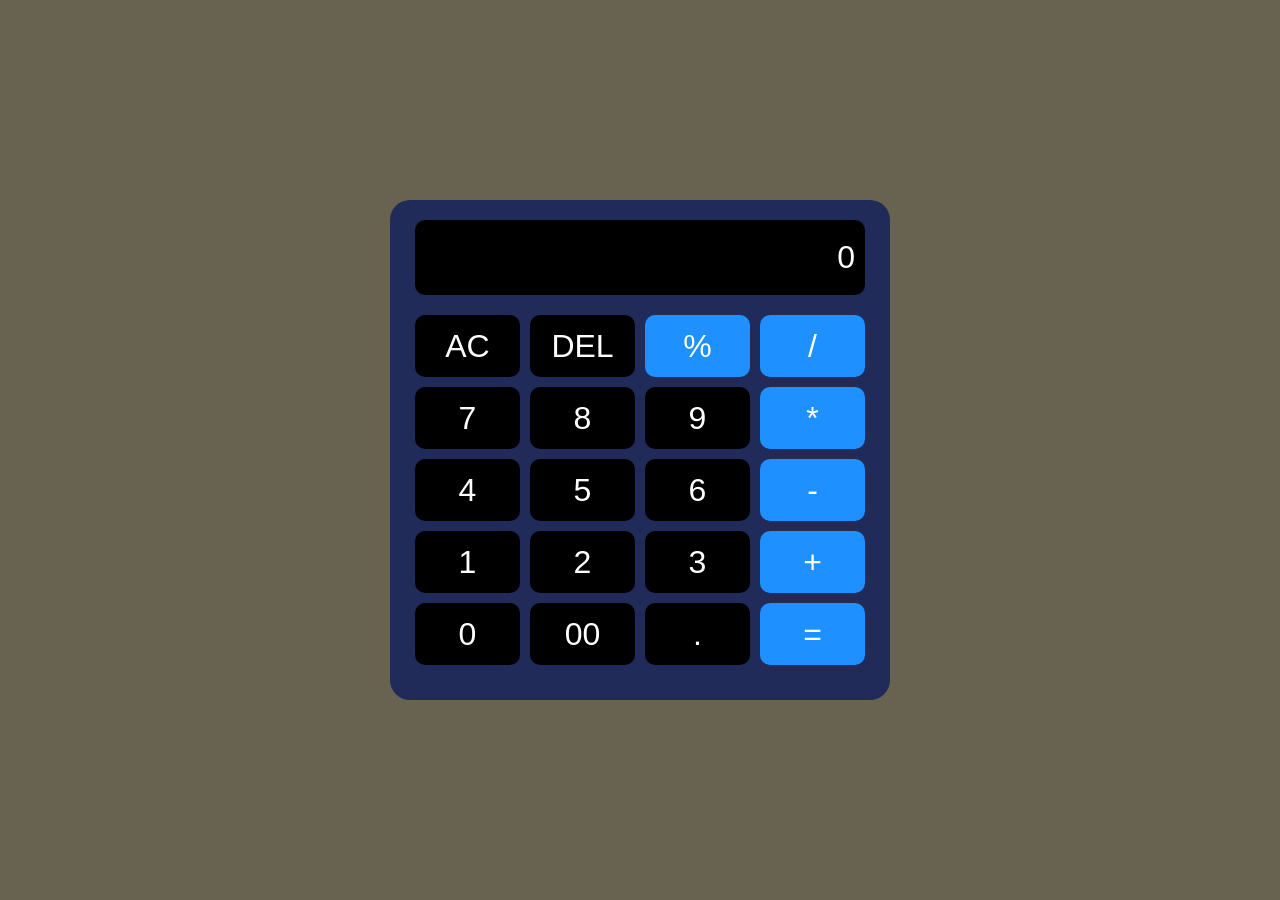
<file: index.html>
<!DOCTYPE html>
<html lang="en">
<head>
    <meta charset="UTF-8">
    <meta name="viewport" content="width=device-width, initial-scale=1.0">
    <title>Functional Calculator</title>
    <link rel="shortcut icon" href="./images/calculator.png" type="image/x-icon">
    <link rel="stylesheet" href="./style.css">
</head>
<body>
    

    <div class="container">
        <div class="input">
            <input type="text" value="0" id="DisplayBox" readonly>
        </div>

        <div class="buttons">

            <button class="button" onclick="handleInput(`AC`)">AC</button>
            <button class="button" onclick="handleInput(`DEL`)">DEL</button>
            <button class="button operator" onclick="handleInput(`%`)">%</button>
            <button class="button operator" onclick="handleInput(`/`)">/</button>
            <button class="button" onclick="handleInput(`7`)">7</button>
            <button class="button" onclick="handleInput(`8`)">8</button>
            <button class="button" onclick="handleInput(`9`)">9</button>
            <button class="button operator" onclick="handleInput(`*`)">*</button>
            <button class="button" onclick="handleInput(`4`)">4</button>
            <button class="button" onclick="handleInput(`5`)">5</button>
            <button class="button" onclick="handleInput(`6`)">6</button>
            <button class="button operator" onclick="handleInput(`-`)">-</button>
            <button class="button" onclick="handleInput(`1`)">1</button>
            <button class="button" onclick="handleInput(`2`)">2</button>
            <button class="button" onclick="handleInput(`3`)">3</button>
            <button class="button operator" onclick="handleInput(`+`)">+</button>
            <button class="button" onclick="handleInput(`0`)">0</button>
             <button class="button" onclick="handleInput(`00`)">00</button>
            <button class="button" onclick="handleInput(`.`)">.</button>
            <button class="button operator" onclick="handleInput(`=`)">=</button>

        </div>
    </div>






    <script src="./app.js"></script>
</body>
</html>
</file>
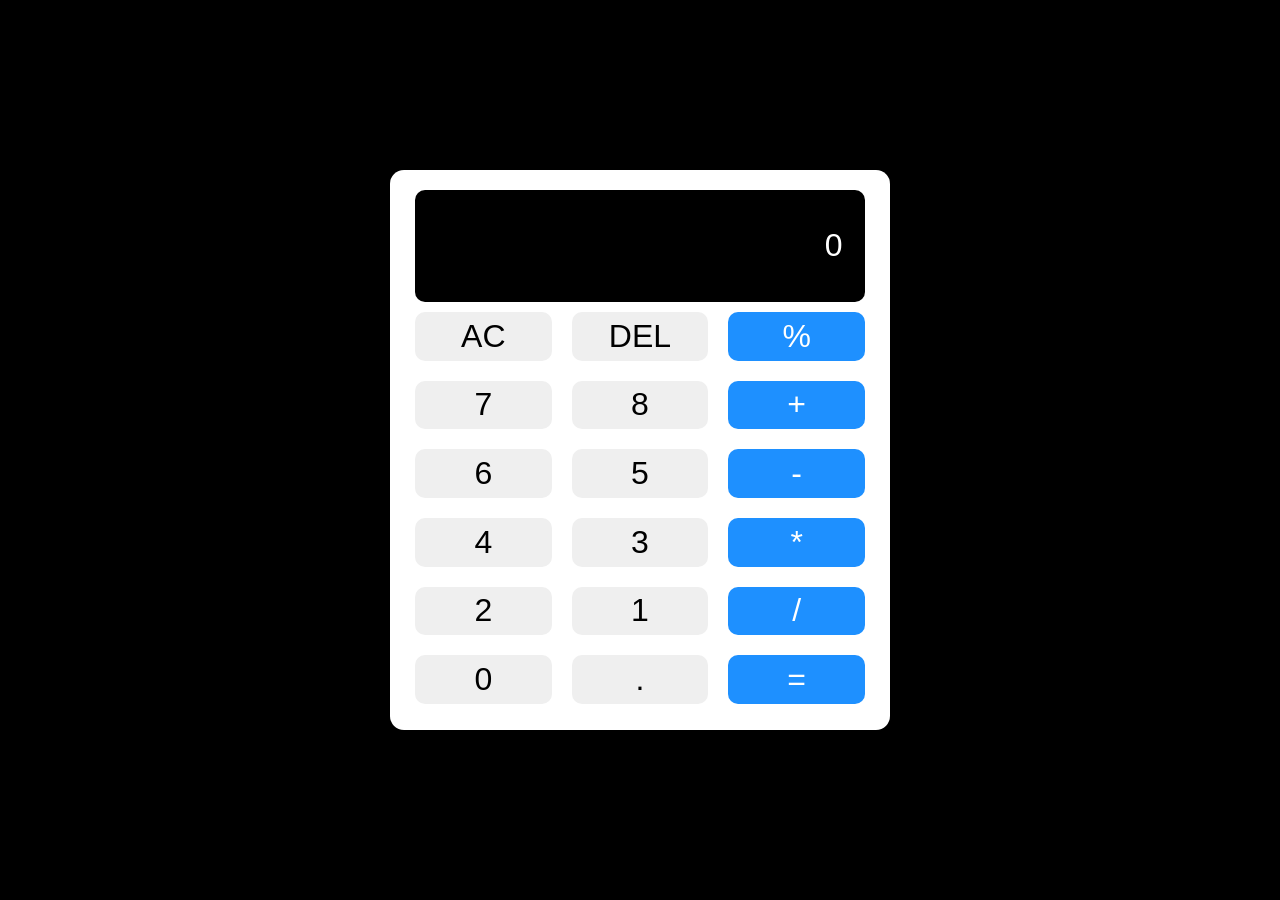
<file: calculator/index.html>
<!DOCTYPE html>
<html lang="en">
<head>
    <meta charset="UTF-8">
    <meta name="viewport" content="width=device-width, initial-scale=1.0">
    <title>a calculator</title>
    <!-- custom css -->
    <link rel="stylesheet" href="./style.css">
</head>
<body>
    <div class="container">
        <!-- inputBox -->

        <div class="display">
            <input type="text" id="Display" value="0" readonly>
        </div>

        <!-- buttons -->
        <div class="buttons">

            <button class="button">AC</button>
            <button class="button">DEL</button>
            <button class="button operator">%</button>
            <button class="button">7</button>
            <button class="button">8</button>
            <button class="button operator">+</button>
            <button class="button">6</button>
            <button class="button">5</button>
            <button class="button operator">-</button>
            <button class="button">4</button>
            <button class="button">3</button>
            <button class="button operator">*</button>
            <button class="button">2</button>
            <button class="button">1</button>
            <button class="button operator">/</button>
            <button class="button">0</button>
            <button class="button">.</button>
            <button class="button operator equal">=</button>
            

        </div>
    </div>





    <!-- custom js -->
    <script src="./script.js"></script>
</body>
</html>
</file>
<file: style.css>
*{
    margin: 0;
    padding: 0;
    box-sizing: border-box;
}

a{
    text-decoration: none;
}

ul,ol{
    list-style: none;
}

body{
    height: 100vh;
    display: flex;
    align-items: center;
    justify-content: center;
    background-color: #686350;
}

.container{
    background-color: #202b5a;
    max-width: 500px;
    width: 90%;
    max-height: 500px;
    height: 90%;
    border-radius: 20px;


}

.input{
    width: 90%;
    height: 15%;
    margin: 20px auto;
    border-radius: 10px;
    
}
#DisplayBox{
    width: 100%;
    height: 100%;
    text-align: right;
    font-size: 2rem;
    border: none;
    outline: none;
    background-color: black;
    color: white;
    padding: 10px;
    border-radius: 10px;
}

.buttons{
    margin: auto;
    width: 90%;
    height: 70%;
    display: grid;
    grid-template-columns: repeat(4, 1fr);
    gap: 10px;
    
    
}

.button{
    border: none;
    cursor: pointer;
    font-size: 2rem;
    background-color: black;
    color: white;
    transition: 0.5s;
    border-radius: 10px;

}
.button:hover{
    background-color: rgb(36, 37, 36);

}
.button.operator{
    background-color: dodgerblue;
    transition: 0.5s;
}
.button.operator:hover{
    background-color: rgb(26, 112, 197);
}
</file>
<file: calculator/style.css>
*{
    margin: 0;
    padding: 0;
    box-sizing: border-box;
   
}

a{
    text-decoration: none;
}

ul,ol{
    list-style: none;
}

body{
    background-color: black;
    height: 100vh;
    display: flex;
    align-items: center;
    justify-content: center;
}

.container{
    max-width: 500px;
    width: 90%;
    max-height: 560px;
    height: 90%;
    background-color: white;
    border-radius: 14px;
    
}
.display{
    width: 90%;
    height: 20%;
    margin: auto;
    display: flex;
    justify-content: center;
    align-items: center;
    background-color: black;
    margin-top: 20px;
    border-radius: 10px;
    
}
#Display{
    width: 90%;
    height: 70%;
    text-align: right;
    font-size: 2rem;
    border-radius: 20px;
    border: none;
    outline: none;
    color: white;
    background-color: transparent;

}

.buttons{
    
    width: 90%;
    height: 70%;
    margin: auto;
    display: grid;
    grid-template-columns: repeat(3, 1fr);
    gap: 20px;
    margin-top: 10px;

}

button{
    border: none;
    outline: none;
    font-size: 2rem;
    border-radius: 10px;
    cursor: pointer;

}
.button.operator{
    background-color: dodgerblue;
    color: white;
}
</file>
